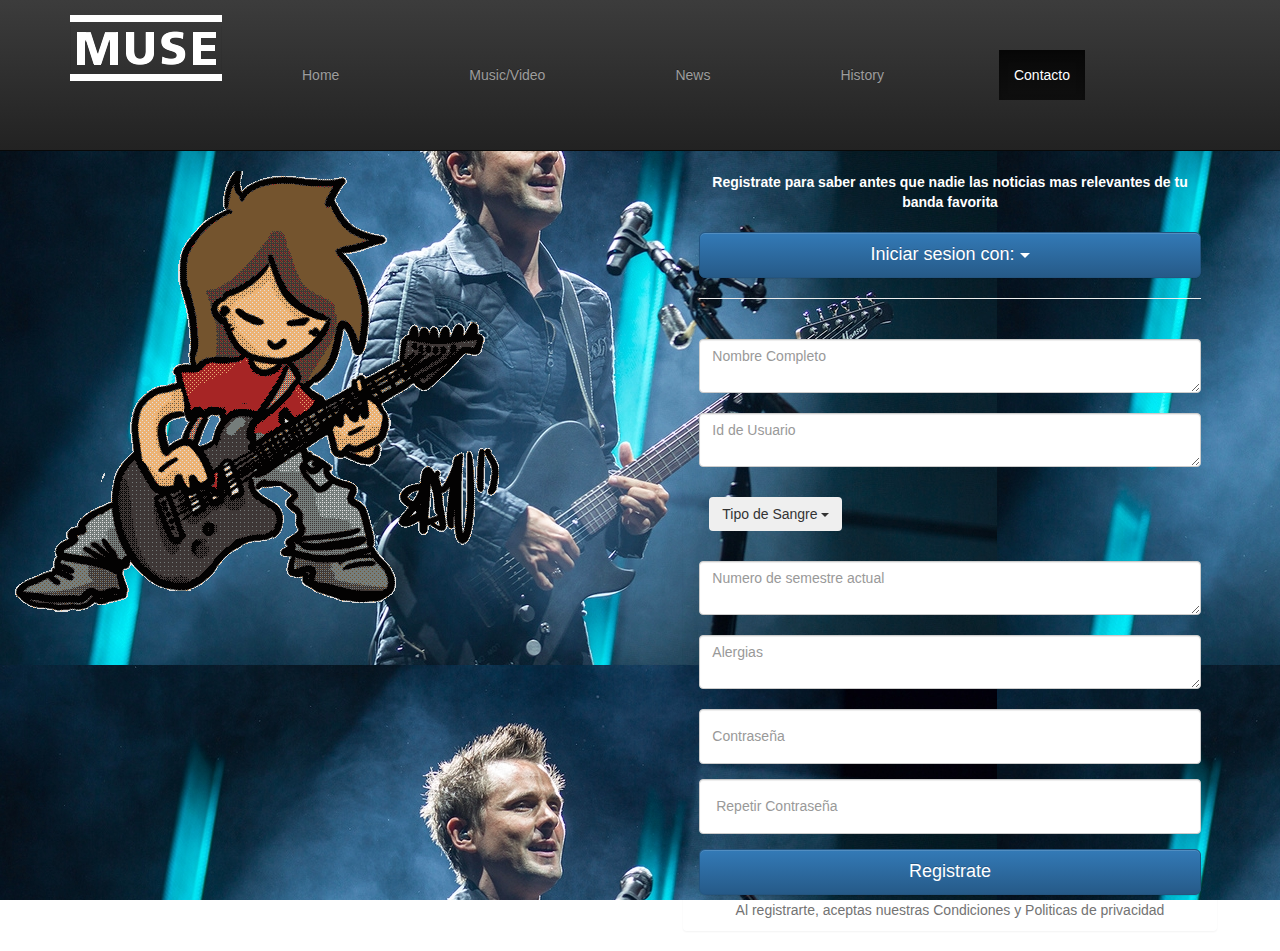
<file: Contacto.html>
<!doctype html>

<html class="no-js" lang="">
    <head>
        <link rel="icon" href="Fav.ico">
        <meta charset="utf-8">
        <meta http-equiv="X-UA-Compatible" content="IE=edge,chrome=1">
        <title>Contacto</title>
        <meta name="description" content="">
        <meta name="viewport" content="width=device-width, initial-scale=1">
        <link rel="apple-touch-icon" href="apple-touch-icon.png">
        <link rel="stylesheet" href="css/bootstrap.min.css">
        <link rel="stylesheet" href="css/bootstrap-theme.min.css">
        <link rel="stylesheet" href="css/main.css">
        <link rel="stylesheet" href="ProyCss.css">
          <script src="https://ajax.googleapis.com/ajax/libs/jquery/3.3.1/jquery.min.js"></script>
  <script src="https://maxcdn.bootstrapcdn.com/bootstrap/3.3.7/js/bootstrap.min.js"></script>
        <script src="js/vendor/modernizr-2.8.3-respond-1.4.2.min.js"></script>
    </head>
    <body class="n">
    <header>
      <nav class="navbar navbar-inverse navbar-static-top" role="navigation">
      <div class="container" style="height: 120px">
      <div class="navbar-header">
       <button type="button" class="navbar-toggle collapsed" data-toggle="collapse" data-target="#menuCurso">
       <span class="sr-only">Desplegar / Ocultar Menu
       </span>
       <span class="icon-bar"></span>
       <span class="icon-bar"></span>
       <span class="icon-bar"></span>              
      </button> 
      <a href="#" class="navbar-brand"><img src="logo-muse.png" alt=""></a><!--Como poner nombre a la barra -->
      </div>    
      <!-- Iniciamos el menu con opciones-->
      <div class="collapse navbar-collapse" id="menuCurso">

        <ul class=" nav navbar-nav">
          <li style="margin: 50px"><a href="file:///C:/Users/Jehosua%20Joya/Documents/GitHub/Proyecto_1UNICA/initializr/Home.html">Home</a></li>
          <li style="margin: 50px"><a href="file:///C:/Users/Jehosua%20Joya/Documents/GitHub/Proyecto_1UNICA/initializr/Multimedia.html">Music/Video</a></li>
          <li style="margin: 50px"><a href="file:///C:/Users/Jehosua%20Joya/Documents/GitHub/Proyecto_1UNICA/initializr/News.html">News</a></li>
          <li style=" margin: 50px"><a href="file:///C:/Users/Jehosua%20Joya/Documents/GitHub/Proyecto_1UNICA/initializr/Historia.html"role="button">History</a></li>
          <li style="margin: 50px"class="active"><a href="file:///C:/Users/Jehosua%20Joya/Documents/GitHub/Proyecto_1UNICA/initializr/Contacto.html#">Contacto</a></li>         
        </ul>


      </div>
      </div>
      </nav> 

    </header>
  

<section class="col-md-5">
  <div class="div.st">
    <img class="st" src="gi.gif" alt="">
  </div>
</section>


<!-- Parte derecha del loggin-->
    <section style="margin-left: 150px" class="col-md-5 panel panel-transparent" style="background-color: #424242">
      <div class="form-group">
      <label style="color: white" class="text-center" for="nombre">Registrate para saber antes que nadie las noticias mas relevantes de tu banda favorita</label>
      </div>

  <div class="dropdown">
    <button class="btn btn-primary dropdown-toggle btn-lg btn-block" type="button" id="menu1" data-toggle="dropdown">Iniciar sesion con:
    <span class="caret"></span></button>
    <ul class="dropdown-menu" role="menu" aria-labelledby="menu1">
      <li role="presentation"><a role="menuitem" tabindex="-1" href="#">Facebook</a></li>
      <li role="presentation"><a role="menuitem" tabindex="-1" href="#">Google</a></li>
      <li role="presentation"><a role="menuitem" tabindex="-1" href="#">My Space</a></li>
      <li role="presentation"><a role="menuitem" tabindex="-1" href="#">Metroflog</a></li>
    </ul>
  </div>
      <hr size="10" /></hr>
      <div class="form-group">
      <label for=""></label> 
      <textarea class="form-control" name="" id="" placeholder="Nombre Completo"></textarea>
      <h1> </h1>
      <textarea class="form-control" name="" id="" placeholder="Id de Usuario"></textarea>  
      <h1> </h1>
  <div class="dropdown">
    <button class="btn btn-succes dropdown-toggle" type="button" style=" margin: 10px" id="menu1" data-toggle="dropdown">Tipo de Sangre
    <span class="caret"></span></button>
    <ul class="dropdown-menu" role="menu" aria-labelledby="menu1" style="float: right;">
      <li role="presentation"><a role="menuitem" tabindex="-1" href="#">A+</a></li>
      <li role="presentation"><a role="menuitem" tabindex="-1" href="#">A-</a></li>
      <li role="presentation"><a role="menuitem" tabindex="-1" href="#">O+</a></li>
      <li role="presentation"><a role="menuitem" tabindex="-1" href="#">No se :(</a></li>
    </ul>
  </div> 
      <h1> </h1>
      <textarea class="form-control" name="" id="" placeholder="Numero de semestre actual"></textarea>  
      <h1> </h1>
      <textarea class="form-control" name="" id="" placeholder="Alergias"></textarea>  
      <h1> </h1>                  
    <div class="form-group">
      <input type="password" class="form-control" id="pwd" placeholder="Contraseña" style="height: 55px">
    </div> 
    <div class="form-group">
      <input type="password" class="form-control" id="pwd" placeholder=" Repetir Contraseña" style="height: 55px">
    </div> 
      </div>
      <button type="button" class="btn btn-primary btn-lg btn-block">Registrate</button>
      <p class="help-block text-center"> Al registrarte, aceptas nuestras Condiciones y Politicas de privacidad </p>  
</section>

<!-- Parte izquirda del loggin-->

    

  
    </body>
</html>
</file>
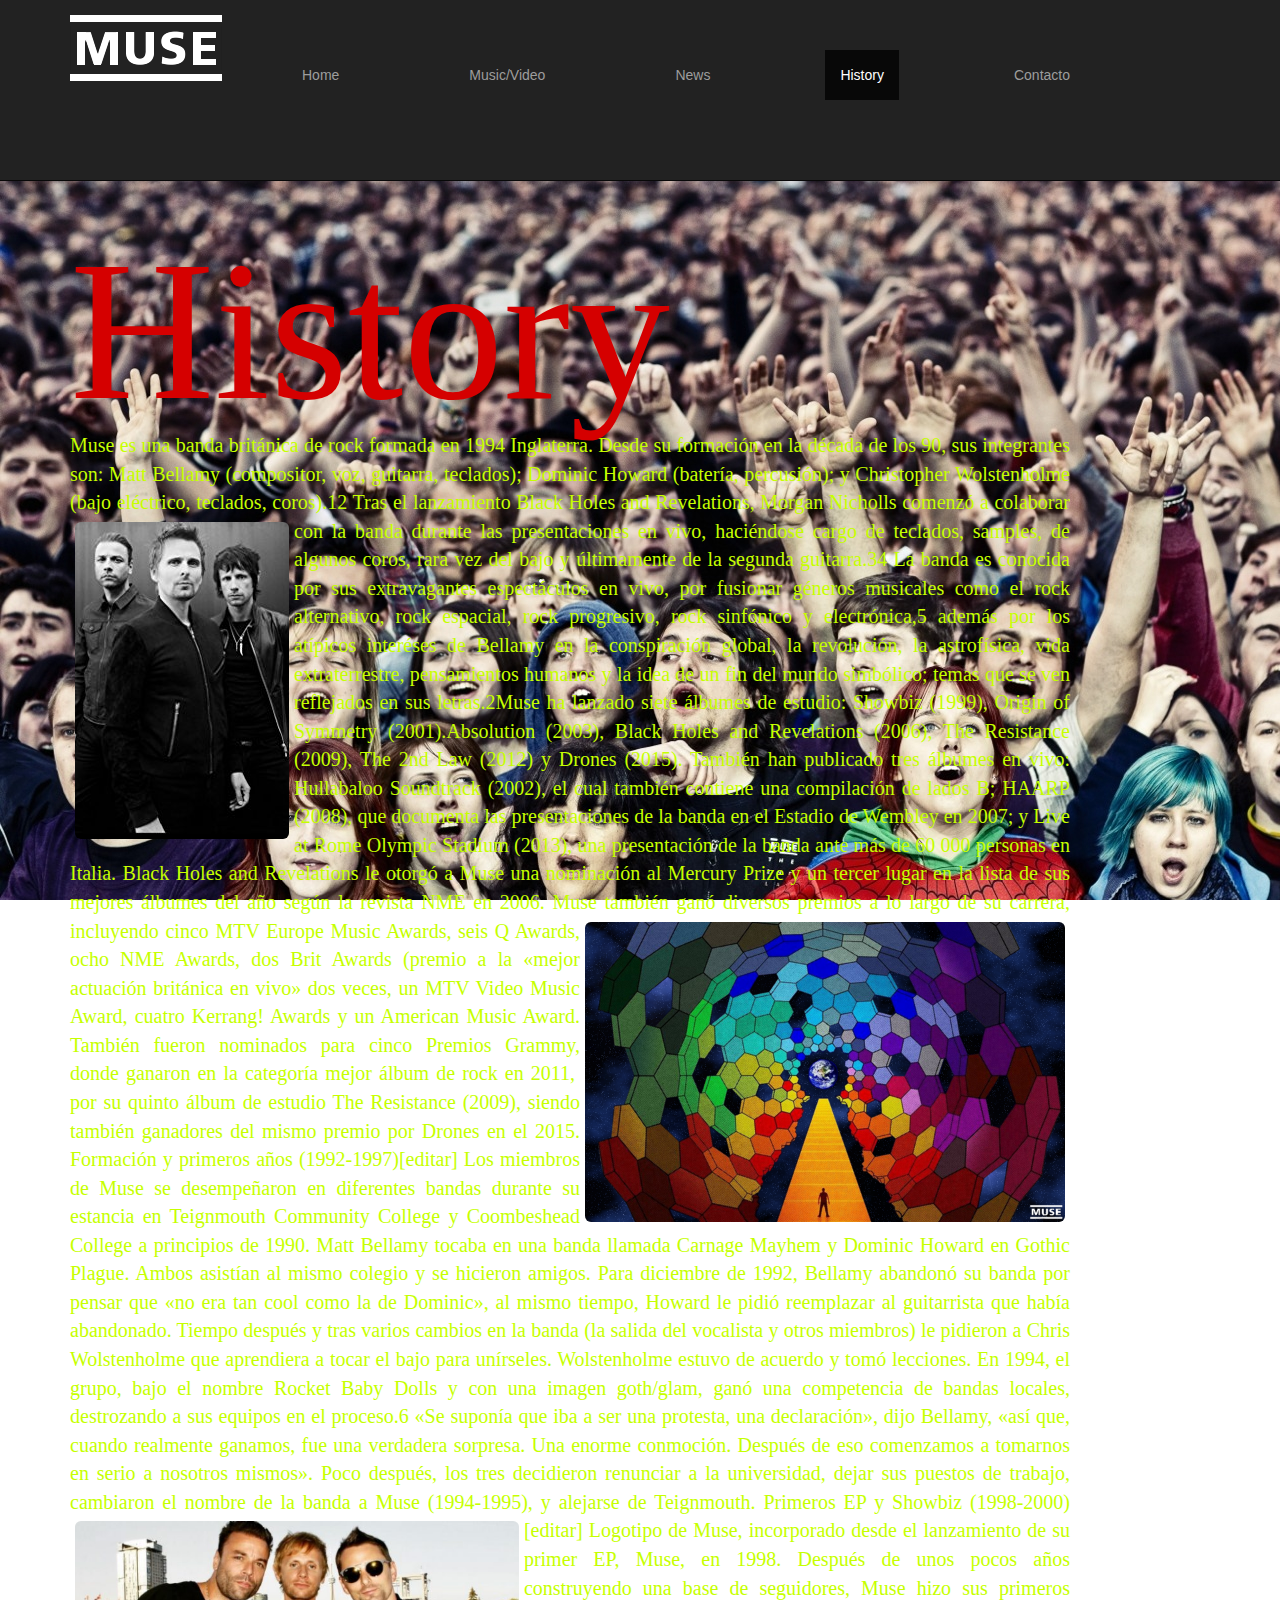
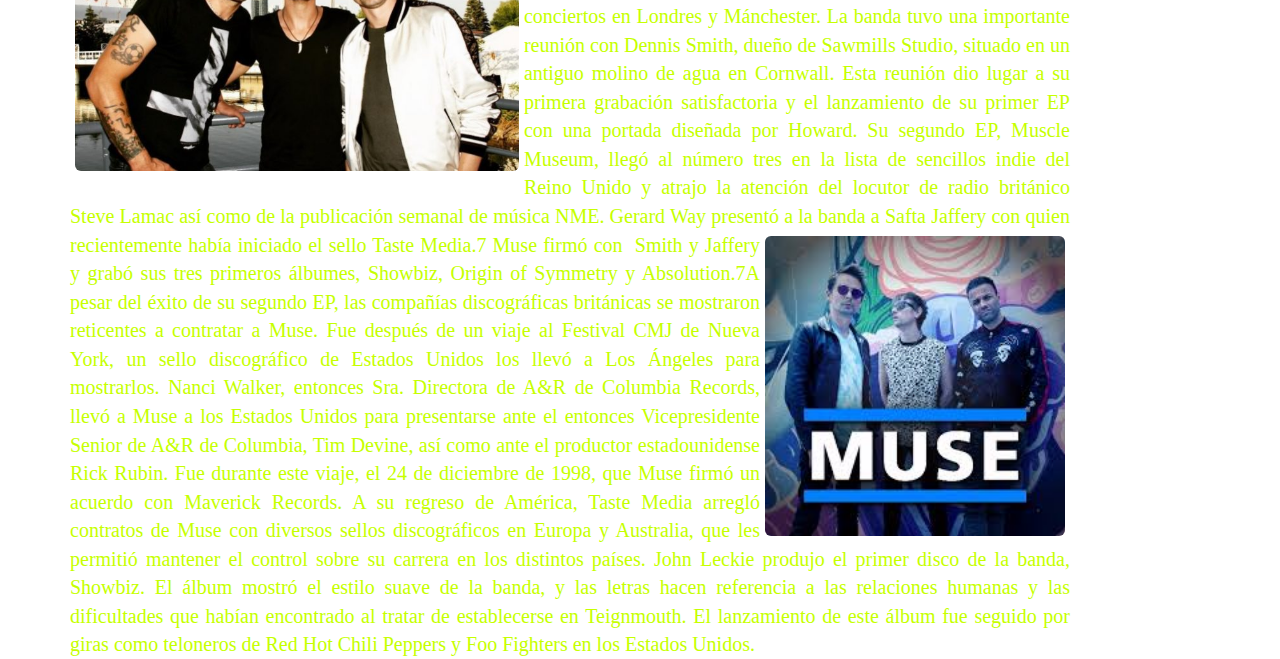
<file: Historia.html>
<!doctype html>

<html class="no-js" lang="">
    <head>
        <link rel="icon" href="Fav.ico">
        <meta charset="utf-8">
        <meta http-equiv="X-UA-Compatible" content="IE=edge,chrome=1">
        <title>Historia</title>
        <meta name="description" content="">
        <meta name="viewport" content="width=device-width, initial-scale=1">
        <link rel="stylesheet" href="css/bootstrap.min.css">
        <link rel="stylesheet" href="ProyCss.css">


        <script src="js/vendor/modernizr-2.8.3-respond-1.4.2.min.js"></script>
    </head>
    <body class="histor">
    <header>
      <nav class="navbar navbar-inverse navbar-static-top" role="navigation">
      <div class="container" style="height: 180px">
      <div class="navbar-header">
       <button type="button" class="navbar-toggle collapsed" data-toggle="collapse" data-target="#menuCurso">
       <span class="sr-only">Desplegar / Ocultar Menu
       </span>
       <span class="icon-bar"></span>
       <span class="icon-bar"></span>
       <span class="icon-bar"></span>              
      </button> 
      <a href="#" class="navbar-brand"><img src="logo-muse.png" alt=""></a><!--Como poner nombre a la barra -->
      </div>    
      <!-- Iniciamos el menu con opciones-->
      <div class="collapse navbar-collapse" id="menuCurso">

        <ul class=" nav navbar-nav">
           <li style="margin: 50px"><a href="file:///C:/Users/Jehosua%20Joya/Documents/GitHub/Proyecto_1UNICA/initializr/Home.html">Home</a></li>
          <li style="margin: 50px" ><a href="file:///C:/Users/Jehosua%20Joya/Documents/GitHub/Proyecto_1UNICA/initializr/Multimedia.html">Music/Video</a></li>
          <li style="margin: 50px"><a href="file:///C:/Users/Jehosua%20Joya/Documents/GitHub/Proyecto_1UNICA/initializr/News.html">News</a></li>
          <li style=" margin: 50px" class="active">
            <a href="file:///C:/Users/Jehosua%20Joya/Documents/GitHub/Proyecto_1UNICA/initializr/Historia.html"role="button">History</a>
          </li>
          <li style="margin: 50px"><a href="file:///C:/Users/Jehosua%20Joya/Documents/GitHub/Proyecto_1UNICA/initializr/Contacto.html#">Contacto</a></li>         
        </ul>


      </div>
      </div>
      </nav> <!--navbar  crea una barra de despliegue-->

    </header>
  
  
    <script src="js/jquery-3.3.1.min.js"></script>
    <script src="js/vendor/bootstrap.min.js"></script>

    <section class="main container">
    
      <div><h1 style="height: 150px; " class="t5">History</h1></div>
      <div class="img-rounded" style="height: 1000px; width: 1000px"> <p class="text-justify t6" style="margin-top: 60px">Muse es una banda británica de rock formada en 1994 Inglaterra. Desde su formación en la década de los 90, sus integrantes son: Matt Bellamy (compositor, voz, guitarra, teclados); Dominic Howard (batería, percusión); y Christopher Wolstenholme (bajo eléctrico, teclados, coros).1​2​ Tras el lanzamiento Black Holes and Revelations, Morgan Nicholls comenzó a   <img src="mat.png" class="img-rounded" hspace="5" vspace="5" style="float: left;"/>colaborar con la banda durante las presentaciones en vivo, haciéndose cargo de teclados, samples, de algunos coros, rara vez del bajo y últimamente de la segunda guitarra.3​4​ La banda es conocida por sus extravagantes espectáculos en vivo, por fusionar géneros musicales como el rock alternativo, rock espacial, rock progresivo, rock sinfónico y electrónica,5​ además por los atípicos interéses de Bellamy en la conspiración global, la revolución, la astrofísica, vida extraterrestre, pensamientos humanos y la idea de un fin del mundo simbólico; temas que se ven reflejados en sus letras.2​
      Muse ha lanzado siete álbumes de estudio: Showbiz (1999), Origin of Symmetry (2001).Absolution (2003), Black Holes and Revelations (2006), The Resistance (2009), The 2nd Law (2012) y Drones (2015). También han publicado tres álbumes en vivo: Hullabaloo Soundtrack (2002), el cual también contiene una compilación de lados B; HAARP (2008), que documenta las presentaciones de la banda en el Estadio de Wembley en 2007; y Live at Rome Olympic Stadium (2013), una presentación de la banda ante más de 60 000 personas en Italia.

      Black Holes and Revelations le otorgó a Muse una nominación al Mercury Prize y un tercer lugar en la lista de sus mejores álbumes del año según la revista NME en 2006. Muse también ganó diversos premios a lo largo de su carrera, incluyendo cinco MTV  <img src="fo.png" class="img-rounded" hspace="5" vspace="5" style="height: 300px; float: right;"/> Europe Music Awards, seis Q Awards, ocho NME Awards, dos Brit Awards (premio a la «mejor actuación británica en vivo» dos veces, un MTV Video Music Award, cuatro Kerrang! Awards y un American Music Award. También fueron nominados para cinco Premios Grammy, donde ganaron en la categoría mejor álbum de rock en 2011,     por su quinto álbum de estudio The Resistance (2009), siendo también ganadores del mismo premio por Drones en el 2015. Formación y primeros años (1992-1997)[editar]
      Los miembros de Muse se desempeñaron en diferentes bandas durante su estancia en Teignmouth Community College y Coombeshead College a principios de 1990. Matt Bellamy tocaba en una banda llamada Carnage Mayhem y Dominic Howard en Gothic Plague. Ambos asistían al mismo colegio y se hicieron amigos. Para diciembre de 1992, Bellamy abandonó su banda por pensar que «no era tan cool como la de Dominic», al mismo tiempo, Howard le pidió reemplazar al guitarrista que había abandonado. Tiempo después y tras varios cambios en la banda (la salida del vocalista y otros miembros) le pidieron a Chris Wolstenholme que aprendiera a tocar el bajo para unírseles. Wolstenholme estuvo de acuerdo y tomó lecciones.

      En 1994, el grupo, bajo el nombre Rocket Baby Dolls y con una imagen goth/glam, ganó una competencia de bandas locales, destrozando a sus equipos en el proceso.6​ «Se suponía que iba a ser una protesta, una declaración», dijo Bellamy, «así que, cuando realmente ganamos, fue una verdadera sorpresa. Una enorme conmoción. Después de eso comenzamos a tomarnos en serio a nosotros mismos». Poco después, los tres decidieron renunciar a la universidad, dejar sus puestos de trabajo, cambiaron el nombre de la banda a Muse (1994-1995), y alejarse de Teignmouth.

      Primeros EP y Showbiz (1998-2000)[editar]
  <img src="tod.png" class="img-rounded" hspace="5" vspace="5" style="float: left; height: 250px"/>
      Logotipo de Muse, incorporado desde el lanzamiento de su primer EP, Muse, en 1998.
      Después de unos pocos años construyendo una base de seguidores, Muse hizo sus primeros conciertos en Londres y Mánchester. La banda tuvo una importante reunión con Dennis Smith, dueño de Sawmills Studio, situado en un antiguo molino de agua en Cornwall. Esta reunión dio lugar a su primera grabación satisfactoria y el lanzamiento de su primer EP con una portada diseñada por Howard. Su segundo EP, Muscle Museum, llegó al número tres en la lista de sencillos indie del Reino Unido y atrajo la atención del locutor de radio británico Steve Lamac así como de la publicación semanal de música NME. Gerard Way presentó a la banda a Safta Jaffery con quien recientemente había iniciado el sello Taste Media.7​ Muse firmó con      <img src="todo.png" hspace="5" class="img-rounded" vspace="5" style="float: right; height: 300px"/> Smith y Jaffery y grabó sus tres primeros álbumes, Showbiz, Origin of Symmetry y Absolution.7​

      A pesar del éxito de su segundo EP, las compañías discográficas británicas se mostraron reticentes a contratar a Muse. Fue después de un viaje al Festival CMJ de Nueva York, un sello discográfico de Estados Unidos los llevó a Los Ángeles para mostrarlos. Nanci Walker, entonces Sra. Directora de A&R de Columbia Records, llevó a Muse a los Estados Unidos para presentarse ante el entonces Vicepresidente Senior de A&R de Columbia, Tim Devine, así como ante el productor estadounidense Rick Rubin. Fue durante este viaje, el 24 de diciembre de 1998, que Muse firmó un acuerdo con Maverick Records. A su regreso de América, Taste Media arregló contratos de Muse con diversos sellos discográficos en Europa y Australia, que les permitió mantener el control sobre su carrera en los distintos países.

      John Leckie produjo el primer disco de la banda, Showbiz. El álbum mostró el estilo suave de la banda, y las letras hacen referencia a las relaciones humanas y las dificultades que habían encontrado al tratar de establecerse en Teignmouth. El lanzamiento de este álbum fue seguido por giras como teloneros de Red Hot Chili Peppers y Foo Fighters en los Estados Unidos.</p></div>




    </body>
</html>
</file>
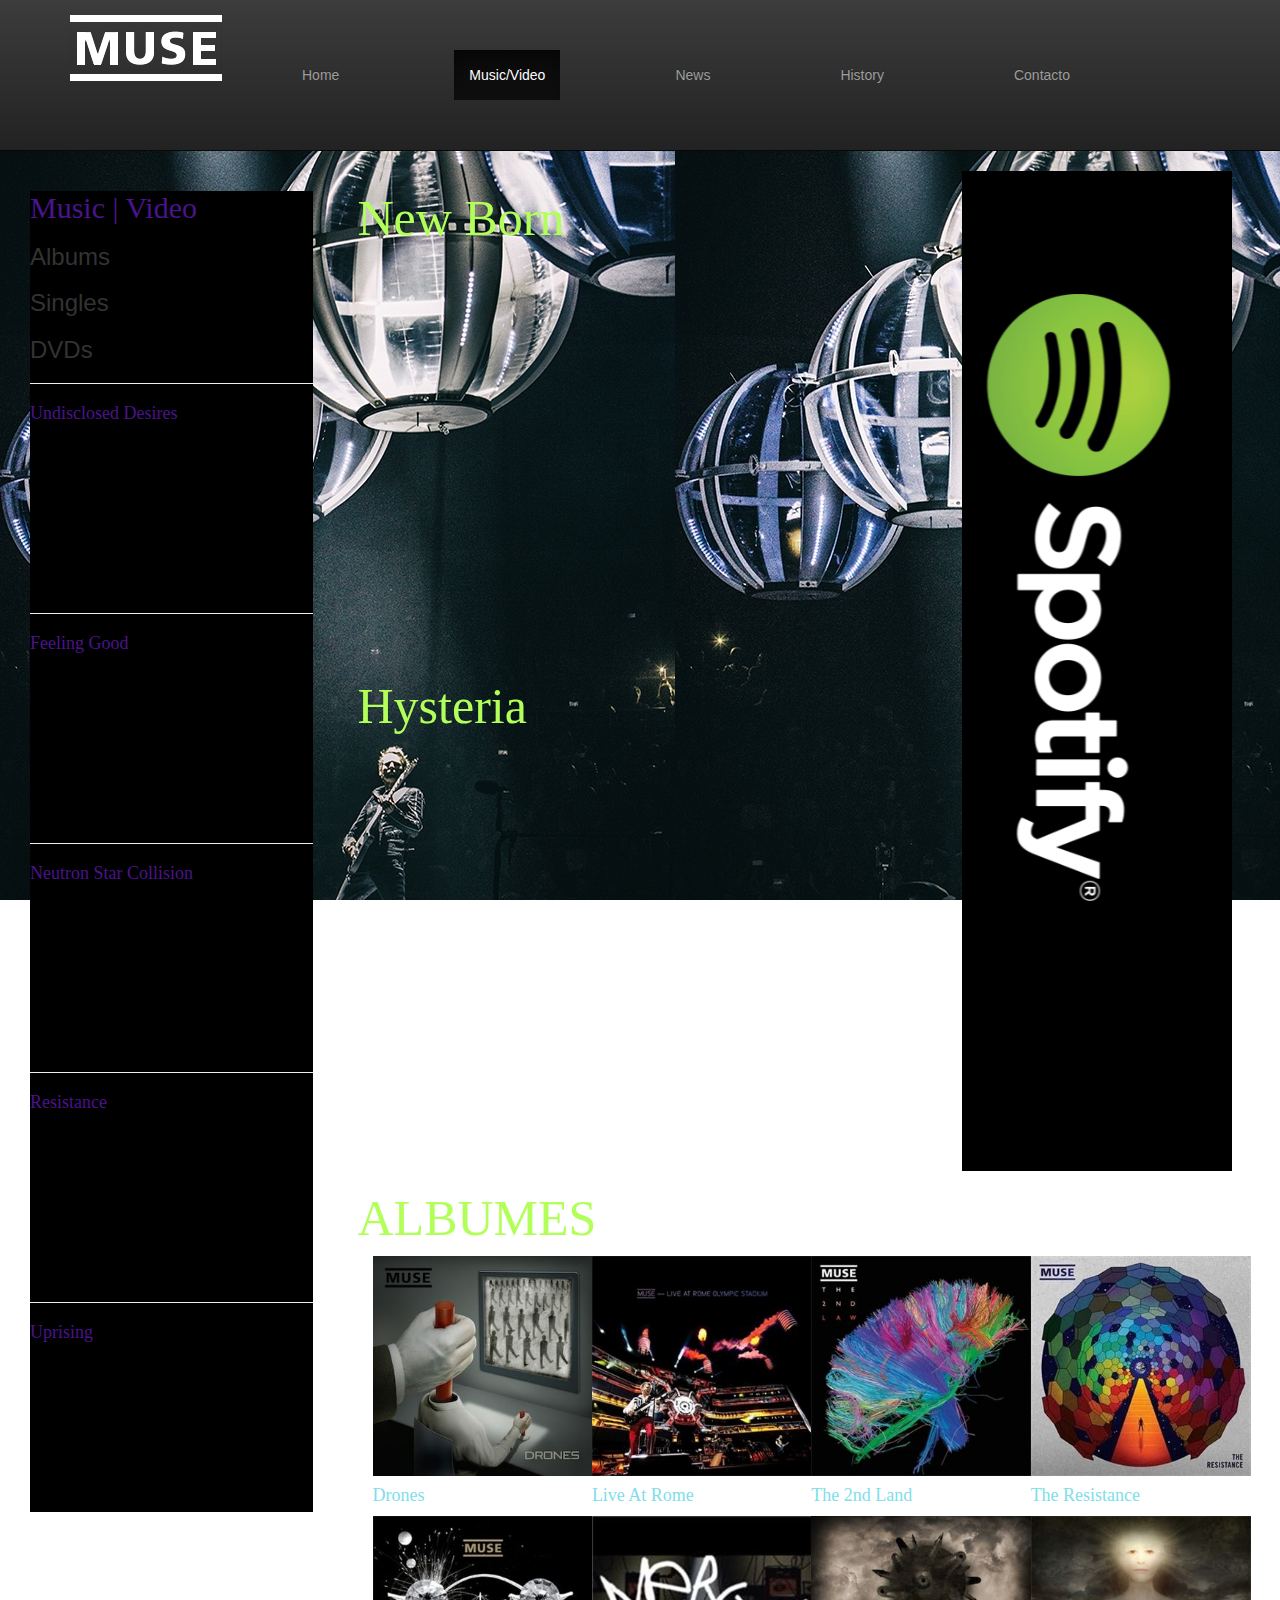
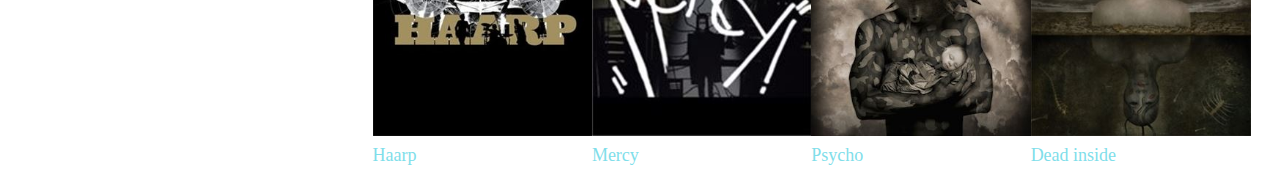
<file: Multimedia.html>
<!doctype html>

<html class="no-js" lang="">
    <head>
        <link rel="icon" href="Fav.ico">
        <meta charset="utf-8">
        <meta http-equiv="X-UA-Compatible" content="IE=edge,chrome=1">
        <title>Mulmedia</title>
        <meta name="description" content="">
        <meta name="viewport" content="width=device-width, initial-scale=1">
        <link rel="apple-touch-icon" href="apple-touch-icon.png">
        <link rel="stylesheet" href="css/bootstrap.min.css">
        <link rel="stylesheet" href="css/bootstrap-theme.min.css">
        <link rel="stylesheet" href="css/main.css">
        <link rel="stylesheet" href="ProyCss.css">

        <script src="js/vendor/modernizr-2.8.3-respond-1.4.2.min.js"></script>
    </head>

    <body class="Mulmedia">
    <header>
      <nav class="navbar navbar-inverse navbar-static-top" role="navigation">
      <div class="container" style="height: 10px">
      <div class="navbar-header">
       <button type="button" class="navbar-toggle collapsed" data-toggle="collapse" data-target="#menuCurso">
       <span class="sr-only">Desplegar / Ocultar Menu
       </span>
       <span class="icon-bar"></span>
       <span class="icon-bar"></span>
       <span class="icon-bar"></span>              
      </button> 
      <a href="#" class="navbar-brand"><img src="logo-muse.png" alt=""></a><!--Como poner nombre a la barra -->
      </div>    
      <!-- Iniciamos el menu con opciones-->
      <div class="collapse navbar-collapse" id="menuCurso">

        <ul class=" nav navbar-nav">
          <li style="margin: 50px"><a href="file:///C:/Users/Jehosua%20Joya/Documents/GitHub/Proyecto_1UNICA/initializr/Home.html">Home</a></li>
          <li style="margin: 50px"  class="active"><a href="file:///C:/Users/Jehosua%20Joya/Documents/GitHub/Proyecto_1UNICA/initializr/Multimedia.html">Music/Video</a></li>
          <li style="margin: 50px"><a href="file:///C:/Users/Jehosua%20Joya/Documents/GitHub/Proyecto_1UNICA/initializr/News.html">News</a></li>
          <li style=" margin: 50px">
            <a href="file:///C:/Users/Jehosua%20Joya/Documents/GitHub/Proyecto_1UNICA/initializr/Historia.html"role="button">History</a>
          </li>
          <li style="margin: 50px"><a href="file:///C:/Users/Jehosua%20Joya/Documents/GitHub/Proyecto_1UNICA/initializr/Contacto.html#">Contacto</a></li>         
        </ul>


      </div>
      </div>
      </nav> <!--navbar  crea una barra de despliegue-->
    </header>


<section class="col-md-12">
<!-- Parte izquierda de container-->
<section class="col-md-3 hidden-xs hidden-sm" >
    <div style="background-color: black">
      <h2 class="t2">Music | Video</h2>
      <h3>Albums</h3>
      <h3>Singles</h3>
      <h3>DVDs</h3>
        <hr size="10" /></hr>
        <!--  Undisclosed Desires--> 
                <h4 class="t2">Undisclosed Desires</h4>
        <div class="embed-responsive embed-responsive-16by9 autoplay" >
        <iframe class="embed-responsive-item autoplay" src="https://www.youtube.com/embed/R8OOWcsFj0U?list=RDMMR8OOWcsFj0U" allowfullscreen></iframe>
        </div>
        <hr size="10" /></hr>
        <!-- SUPERMASIVEBLACKHOLE-->          
                 <h4 class="t2">Feeling Good</h4>
          <div class="embed-responsive embed-responsive-16by9 autoplay" >
            <iframe class="embed-responsive-item autoplay" src="https://www.youtube.com/embed/CmwRQqJsegw" allowfullscreen></iframe>
          </div>  
        <hr size="10" /></hr>
        <!-- SUPERMASIVEBLACKHOLE-->    
        <h4 class="t2">Neutron Star Collision</h4>      
          <div class="embed-responsive embed-responsive-16by9 autoplay" >
            <iframe class="embed-responsive-item autoplay" src="https://www.youtube.com/embed/MTvgnYGu9bg" allowfullscreen></iframe>
          </div>  
        <hr size="10" /></hr>
        <!-- SUPERMASIVEBLACKHOLE--> 
        <h4 class="t2">Resistance</h4>         
          <div class="embed-responsive embed-responsive-16by9 autoplay" >
            <iframe class="embed-responsive-item autoplay" src="https://www.youtube.com/embed/TPE9uSFFxrI" allowfullscreen></iframe>
          </div>
        <hr size="10" /></hr>
        <!-- SUPERMASIVEBLACKHOLE-->     
        <h4 class="t2">Uprising</h4>     
          <div class="embed-responsive embed-responsive-16by9 autoplay" >
            <iframe class="embed-responsive-item autoplay" src="https://www.youtube.com/embed/w8KQmps-Sog" allowfullscreen></iframe>
          </div>  
               
    </div>
</section>


<!-- Parte derecha de container-->
    <section class="col-md-9">
      <div style="background-color: black">
        <!-- Parte Izquierda-->
        <section class="col-md-8">
        <!-- SUPERMASIVEBLACKHOLE-->         
          <h2 class="t1">New Born</h2>
          <div class="embed-responsive embed-responsive-16by9 autoplay" >
            <iframe class="embed-responsive-item" src="https://www.youtube.com/embed/2jKa_0xnTfU" allowfullscreen></iframe>
          </div>
        <!-- SUPERMASIVEBLACKHOLE-->         
          <h2 style="margin-top: 100px" class="t1">Hysteria</h2>
          <div class="embed-responsive embed-responsive-16by9 autoplay" >
            <iframe class="embed-responsive-item autoplay" src="https://www.youtube.com/embed/KwhjlNvF-4Q" allowfullscreen></iframe>
          </div>
        </section>
        <!-- Parte Derecha-->
        <section class="col-md-4 hidden-xs hidden-sm">
          <div style="background-color: black; width: 270px; height: 1000px">
            <a href="https://open.spotify.com/artist/12Chz98pHFMPJEknJQMWvI"><img style="margin-top: 100px" src="spo.png" alt=""></a>
          </div>  
        </section>
      </div>

    <!-- Parte de abajo del contariner derecho-->
    <section class="col-md-12">
      <h1 class="t1">ALBUMES</h1>
      <section class="col-md-3"><img style="height:220px" src="Drones.png" alt=""><h4 class="t3">Drones</h4><img style="height:220px"src="harp.png" alt=""><h4 class="t3">Haarp</h4></section>      
      <section class="col-md-3"><img style="height:220px" src="li.png" alt=""><h4 class="t3">Live At Rome</h4><img style="height:220px"src="mercy.png" alt=""><h4 class="t3" 
      >Mercy</h4></section>      
      <section class="col-md-3"><img style="height:220px" src="Land.png" alt=""><h4 class="t3">The 2nd Land</h4><img style="height:220px"src="Pycho.png" alt=""><h4 class="t3">Psycho</h4></section>      
      <section class="col-md-3"><img style="height:220px" src="res.png" alt=""><h4 class="t3">The Resistance</h4><img style="height:220px"src="Dead.png" alt=""><h4 class="t3">Dead inside</h4></section>     
    </section>  

    </section>

    
</section>
    

    </body>
</html>
</file>
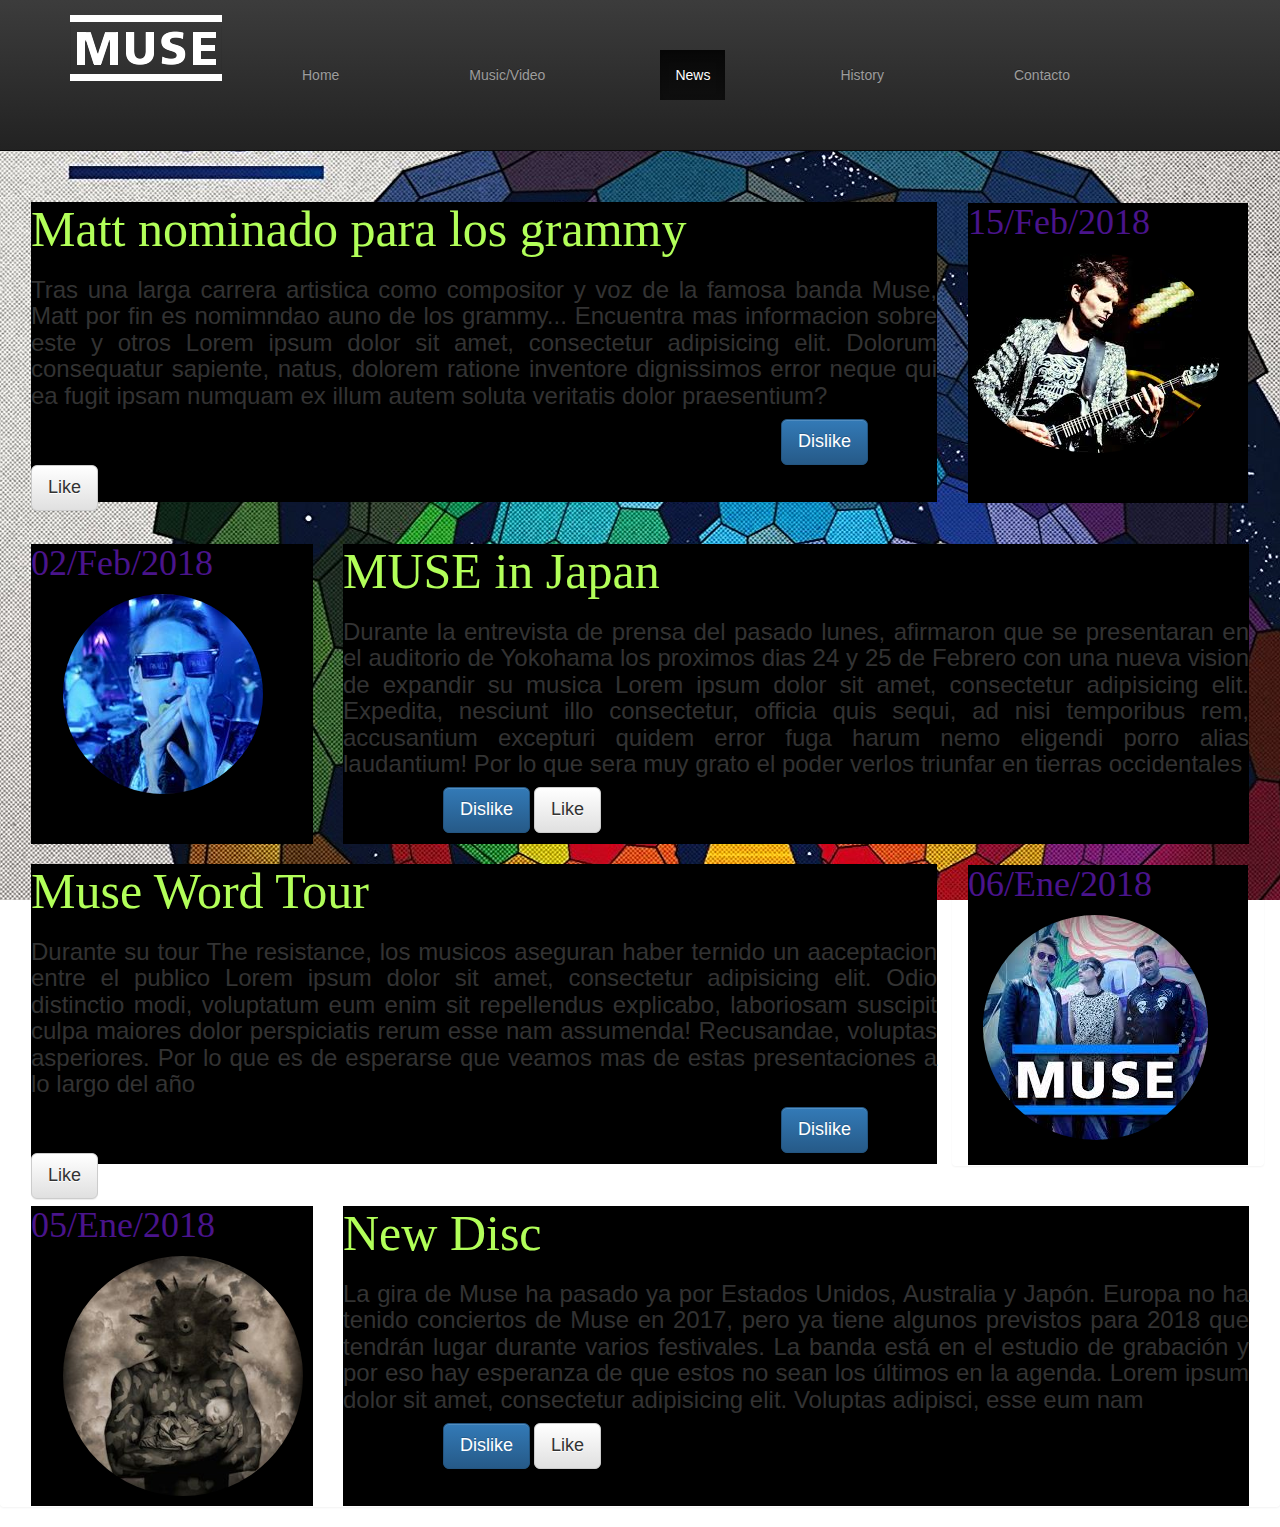
<file: News.html>
<!doctype html>

<html class="no-js" lang="">
    <head>
        <link rel="icon" href="Fav.ico">
        <meta charset="utf-8">
        <meta http-equiv="X-UA-Compatible" content="IE=edge,chrome=1">
        <title>News</title>
        <meta name="description" content="">
        <meta name="viewport" content="width=device-width, initial-scale=1">
        <link rel="apple-touch-icon" href="apple-touch-icon.png">
        <link rel="stylesheet" href="css/bootstrap.min.css">
        <link rel="stylesheet" href="css/bootstrap-theme.min.css">
        <link rel="stylesheet" href="css/main.css">
        <link rel="stylesheet" href="ProyCss.css">

        <script src="js/vendor/modernizr-2.8.3-respond-1.4.2.min.js"></script>
    </head>
    <body class="news">
    <header>
      <nav class="navbar navbar-inverse navbar-static-top" role="navigation">
      <div class="container" style="height: 120px">
      <div class="navbar-header">
       <button type="button" class="navbar-toggle collapsed" data-toggle="collapse" data-target="#menuCurso">
       <span class="sr-only">Desplegar / Ocultar Menu
       </span>
       <span class="icon-bar"></span>
       <span class="icon-bar"></span>
       <span class="icon-bar"></span>              
      </button> 
      <a href="#" class="navbar-brand"><img src="logo-muse.png" alt=""></a><!--Como poner nombre a la barra -->
      </div>    
      <!-- Iniciamos el menu con opciones-->
      <div class="collapse navbar-collapse" id="menuCurso">

        <ul class=" nav navbar-nav">
          <li style="margin: 50px"><a href="file:///C:/Users/Jehosua%20Joya/Documents/GitHub/Proyecto_1UNICA/initializr/Home.html">Home</a></li>
          <li style="margin: 50px"><a href="file:///C:/Users/Jehosua%20Joya/Documents/GitHub/Proyecto_1UNICA/initializr/Multimedia.html">Music/Video</a></li>
          <li style="margin: 50px" class="active"><a href="file:///C:/Users/Jehosua%20Joya/Documents/GitHub/Proyecto_1UNICA/initializr/News.html">News</a></li>
          <li style=" margin: 50px">
            <a href="file:///C:/Users/Jehosua%20Joya/Documents/GitHub/Proyecto_1UNICA/initializr/Historia.html"role="button">History</a>
          </li>
          <li style="margin: 50px"><a href="file:///C:/Users/Jehosua%20Joya/Documents/GitHub/Proyecto_1UNICA/initializr/Contacto.html#">Contacto</a></li>         
        </ul>


      </div>
      </div>
      </nav> <!--navbar  crea una barra de despliegue-->

    </header>
  
<section class="col-md-12 panel panel-transparent">   
        <aside  style="margin-top:10px; background-color: black">        
       
<!-- Primer Noticia-->
        <section class="col-md-9 panel-transparent ">
        <aside class="panel-transparent" style="margin-top:10px; background-color: black; height:300px"> 
        <h2 class="t1">Matt nominado para los grammy</h2>
        <h3 class="text-justify">Tras una larga carrera artistica como compositor  y voz de la famosa banda Muse, Matt por fin es nomimndao auno de los grammy... Encuentra  mas informacion sobre este y otros  Lorem ipsum dolor sit amet, consectetur adipisicing elit. Dolorum consequatur sapiente, natus, dolorem ratione inventore dignissimos error neque qui ea fugit ipsam numquam ex illum autem soluta veritatis dolor praesentium?</h3>
        <p>
        <button style="margin-left:750px" type="button" class="btn btn-primary btn-lg">Dislike</button>
        <button type="button" class="btn btn-default btn-lg">Like</button>
        </p>
        </aside>
        </section>

        <section class="col-md-3 post panel panel-transparent">
        <aside  style="margin-top:10px; background-color: black; height:300px"> 
        <h1 class="t2">15/Feb/2018</h1>
        <img class="img-circle" style="float: left;" src="descarga.png" alt="">
        </aside>
        </section>

<!-- Segunda Noticia-->
        <section class="col-md-3">
        <aside  style="margin-top:10px; background-color: black; height:300px"> 
        <h1 class="t2">02/Feb/2018</h1>
        <img class="img-circle" style="margin-left:32px" src="w.png" alt="">
        </aside>
        </section>

        <section class="col-md-9 ">
        <aside  style="margin-top:10px; background-color: black; height:300px"> 
        <h2 class="t1">MUSE in Japan</h2>
        <h3 class="text-justify">Durante la entrevista de prensa del pasado lunes, afirmaron que se presentaran en el auditorio de Yokohama los proximos dias 24 y 25 de Febrero con una nueva vision de expandir su musica Lorem ipsum dolor sit amet, consectetur adipisicing elit. Expedita, nesciunt illo consectetur, officia quis sequi, ad nisi temporibus rem, accusantium excepturi quidem error fuga harum nemo eligendi porro alias laudantium! Por lo que sera muy grato el poder verlos triunfar en tierras occidentales</h3>
                <button style="margin-left:100px" type="button" class="btn btn-primary btn-lg">Dislike</button>
        <button type="button" class="btn btn-default btn-lg">Like</button>
        </aside>
        </section>

<!-- Tercer Noticia-->
        <section class="col-md-9 panel-transparent ">
        <aside class="panel-transparent" style="margin-top:10px; background-color: black; height:300px"> 
        <h2 class="t1">Muse Word Tour</h2>
        <h3 class="text-justify">Durante su tour The resistance, los musicos aseguran haber ternido un aaceptacion entre el publico Lorem ipsum dolor sit amet, consectetur adipisicing elit. Odio distinctio modi, voluptatum eum enim sit repellendus explicabo, laboriosam suscipit culpa maiores dolor perspiciatis rerum esse nam assumenda! Recusandae, voluptas asperiores. Por lo que  es de esperarse que veamos mas de estas presentaciones a lo largo del año</h3>
                <button style="margin-left:750px" type="button" class="btn btn-primary btn-lg">Dislike</button>
        <button type="button" class="btn btn-default btn-lg">Like</button>
        </aside>
        </section>

        <section class="col-md-3 post panel panel-transparent">
        <aside  style="margin-top:10px; background-color: black; height:300px"> 
        <h1  class="t2">06/Ene/2018</h1>
        <img  class="img-circle" style="margin-left: 15px" src="todo.png" alt="">

        </aside>
        </section>

<!-- Cuarta Noticia-->
        <section class="col-md-3">
        <aside  style="margin-top:10px; background-color: black; height:300px"> 
        <h1 class="t2">05/Ene/2018</h1>
        <img class="img-circle" style="margin-left:32px ;height:240px" src="Pycho.png" alt="">
        </aside>
        </section>

        <section class="col-md-9 ">
        <aside  style="margin-top:10px; background-color: black; height:300px"> 
        <h2 class="t1">New Disc</h2>
        <h3 class="text-justify">La gira de Muse ha pasado ya por Estados Unidos, Australia y Japón. Europa no ha tenido conciertos de Muse en 2017, pero ya tiene algunos previstos para 2018 que tendrán lugar durante varios festivales. La banda está en el estudio de grabación y por eso hay esperanza de que estos no sean los últimos en la agenda. Lorem ipsum dolor sit amet, consectetur adipisicing elit. Voluptas adipisci, esse eum nam

      </h3>
        <button style="margin-left:100px" type="button" class="btn btn-primary btn-lg">Dislike</button>
        <button type="button" class="btn btn-default btn-lg">Like</button>
        </div>
        </aside>
        </section>


        </aside>
        </section>







    

   
    </body>
</html>
</file>
<file: css/main.css>
/* ==========================================================================
   Author's custom styles
   ========================================================================== */
</file>
<file: ProyCss.css>
.histor{
        background-image: url(original.png);
        background-attachment: fixed;    
    }

    .home{
        background-image: url(fondo.png);
        
    }
    .panel-transparent {
        background: none;
    }
    .panel-transparent .panel-heading{
        background: rgba(12, 130, 136, 0.2)!important;
    }
    .panel-transparent .panel-body{
        background: rgba(46, 51, 56, 0.2)!important;
    }
    .t1 {
    color: #b2ff59;
    font-family: fantasy;
    font-size: 50px;
    }
    .t2{
        font-family: fantasy;
        color: #4a148c;
    }
    .t3{
        font-family: fantasy;
        color: #80deea;
    }
    .t5{
        font-family: fantasy;
        color: #d50000;
        font-size: 200px;

    }
    .t6{
        font-family: "Times New Roman";
        font-size: 20px;
        color: #c6ff00;
    }
    .news{
        background-image: url(resistance.png);
        background-attachment: fixed;
    }
    .n{
        background-image: url(op.png);
        background-attachment: fixed;
    }
    .Mulmedia{
        background-image: url(fondom.png);
        background-attachment: fixed;
    }
    .div {
    opacity: 0.9;
}
.st{
    position: sticky;
}
</file>
